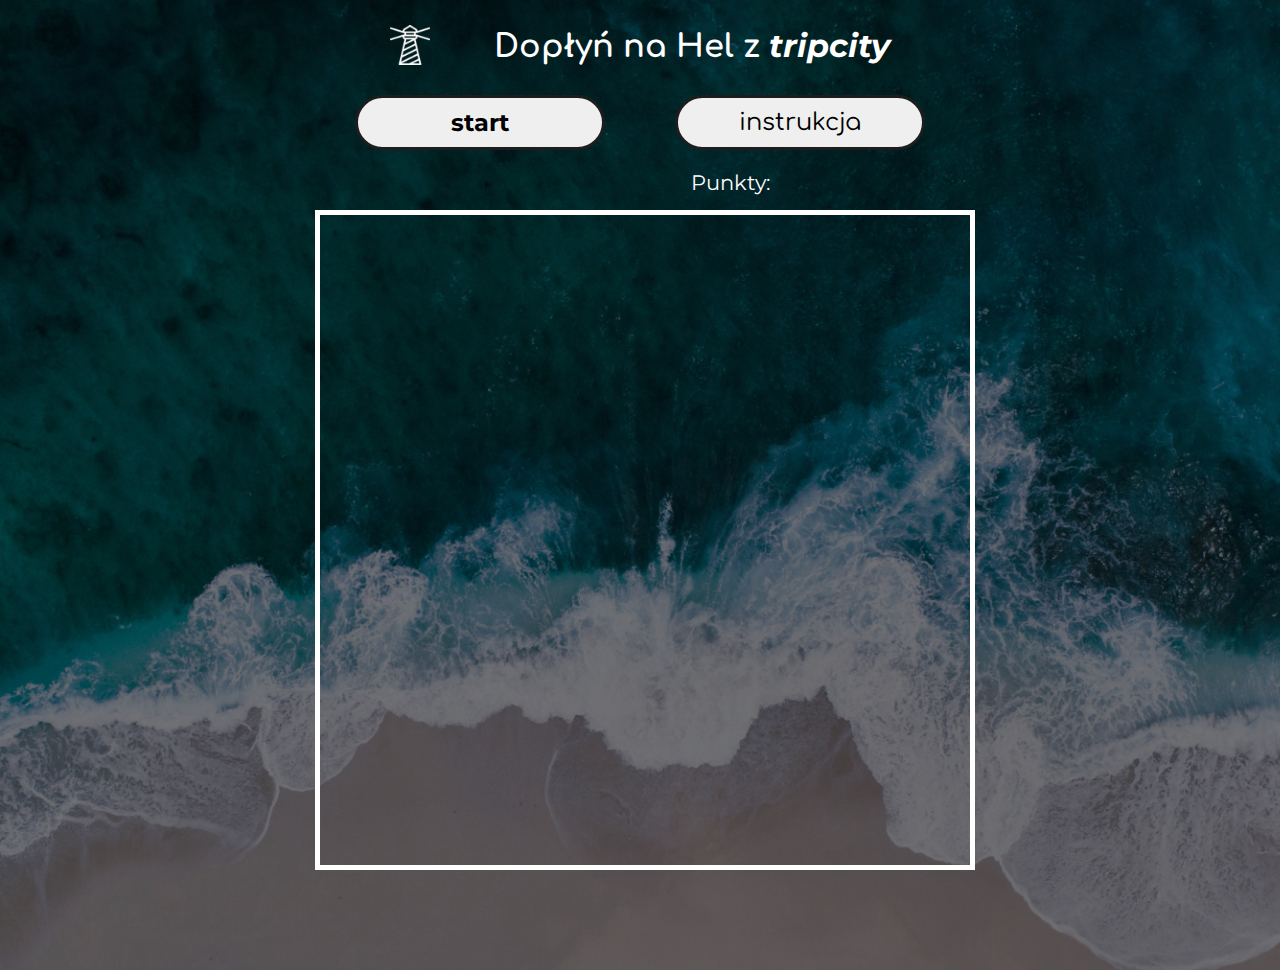
<file: game.html>
<!DOCTYPE html>
<html lang="en">

<head>
    <meta charset="UTF-8">
    <meta name="viewport" content="width=device-width, initial-scale=1.0">
    <title>tripcity: dopłyń na Hel</title>
    <link href="https://fonts.googleapis.com/css?family=Comfortaa|Montserrat&display=swap&subset=latin-ext"
        rel="stylesheet">
    <link rel="stylesheet" href="main.css">
    <link rel="stylesheet" href="game.css">
    <link rel="stylesheet" href="game-instruction.css">
    <link rel="shortcut icon" href="img/favicon_package_v0.16 (4)/favicon-16x16.png" type="image/x-icon">
    <link rel="icon" href="img/favicon_package_v0.16 (4)/favicon-16x16.png" type="image/x-icon">
</head>

<body>
    <header>
        <a href="index.html">
            <img id="logo" src="img/favicon_package_v0.16 (4)/android-chrome-96x96.png" alt="logo">
        </a>
        <h1>Dopłyń na Hel z <i><a href="index.html">tripcity</a></i></h1>
    </header>
    <main>
        <div id="buttons">
            <button><b>start</b></button>
            <button id="btn__instruction">instrukcja</button>
            <div id="modal__instruction" class="modal__instruction">
                <div class="modal__instruction--content">
                    <span class="close">&times;</span>
                    <p>Spróbuj przepłynąć Zatokę Gdańską i dotrzeć na Hel, by uruchomić latarnię morską i wskazać drogę statkom.
                        Uważaj na mewy! Zachowaj bezpieczny dystans.
                        Poruszaj się za pomocą strzałek: lewo/prawo/góra/dół.</p>
                </div>
            </div>
        </div>
        <div id="scores">
            <p id="score"></p>
            <p id="current-score">Punkty:</p>
        </div>
        <canvas width="650px" height="650px"></canvas>
        <img id='enemyImage' src='img/seagull-sm.png' style="display: none">
        <img id='swimmer' src='img/swimmer 50x50.png' style="display: none">
    </main>

    <div class="onGame-modal">
        <div class="onGame-modal__wrapper">
            <h2 class="onGame-modal__text onGame-modal__motivation"></h2>
            <h2 class="onGame-modal__text onGame-modal__score"></h2>
            <h2 class="onGame-modal__text">Chcesz zagrać ponownie?</h2>
            <div class="onGame-modal__btn-wrapper">
                <a href="game.html"><button class="onGame-modal__btn onGame-modal__btn--play-again"
                        type="button">Tak!</button></a>
                <a href="index.html"><button class="onGame-modal__btn onGame-modal__btn--toLandingPage"
                        type="button">Nie</button></a>
            </div>
        </div>
    </div>
    <script src="scripts/game.js"></script>
    <script src="scripts/instruction.js"></script>
</body>

</html>
</file>
<file: main.css>
/*VAR*/

:root {
    --color-dark: rgb(29, 29, 29);
    --color-white: #fff;
    --color-light-blue: rgb(208, 226, 236);
    --color-blue: #3A515F;
    --color-grey: rgb(163, 163, 163);
}


/*STYLES*/

* {
    box-sizing: border-box;
    margin: 0;
    padding: 0;
    font-family: 'Montserrat', sans-serif;
}

html {
    scroll-behavior: smooth;
}


body {
    margin-top: 0px;
    margin-left: 0px;
}

.content {
    position: relative;
    padding-top: 70px;
    width: 100%;
    min-width: 320px;
    max-width: 2000px;
    margin: 0 auto;
    background: #fff;
}
</file>
<file: game.css>
body {
    background: var(--color-light-blue);
    background-image: url("img/background-sea.jpg");
    background-size: cover;
}

a {
    color: var(--color-white);
    text-decoration: none;
}

header {
    display: flex;
    justify-content: space-evenly;
    align-items: center;
    width: 650px;
    margin: 15px auto;
    padding: 10px;
}

#logo {
    display: block;
    height: 40px;
}

h1 {
    font-family: Comfortaa;
    color: var(--color-white);
}

main {
    width: 650px;
    margin: 0 auto;
    padding-bottom: 100px;
}

#buttons {
    display: flex;
    justify-content: space-around;
    padding: 5px;
}

button {
    padding: 10px;
    font-family: Comfortaa;
    font-size: 1.5rem;
    width: 250px;
    border-radius: 30px;
    border: 3px solid var(--color-dark);
    cursor: pointer;
}

button:focus {
    outline: none;
}
button:hover {
    background: transparent;
    border: 3px solid var(--color-white);
    color: var(--color-white);
}

#scores {
    display: flex;
    justify-content: space-evenly;
    text-align: center;
    padding: 15px;
    font-size: 1.3rem;
    color: var(--color-white);
}

canvas {
    display: block;
    margin: 0 auto;
    background: transparent;
    border: 5px solid var(--color-white);
}

/*MODAL*/
.onGame-modal {
    height: 100vh;
    width: 100vw;
    background-color: rgba(0, 0, 0, 0.685);
    display: none;
    justify-content: center;
    align-items: center;
    position: fixed;
    top: 0;
    left: 0;
    overflow: hiden;
}

.onGame-modal--active{
    display: flex
}

.onGame-modal__wrapper{
    position: relative;
    z-index: 15;
    width: 70%;
    height: 60%;
    background-color: var(--color-white);
    opacity: 0.9;
    display: flex;
    flex-direction: column;
    align-content: center;
    align-items: center;
    justify-content: center;
    border: none;
    border: 1px solid #888
}

.onGame-modal__btn-wrapper {
    width: 100%;
    display: flex;
    justify-content: center;
    align-content: center;
}

.onGame-modal__btn{
    border-radius: 30px;
    text-align: center;
    height: 3.5rem;
    max-width: 8rem;
    border: 3px solid var(--color-dark);
    background-color: var(--color-white);
    color: var(--color-dark);
    opacity: 100;
    outline: none;
    font-size: 1.4rem;
    cursor: pointer;
    margin: 1rem 0.3rem;
}

.onGame-modal__btn:hover{
    background: var(--color-dark);
    color: var(--color-white);
    border: 3px solid var(--color-dark);

}

.onGame-modal__text {
    font-size: 1.6rem;
    width: 80%;
    color: var(--color-dark);
    text-align: center;
    margin: 0.5rem 1rem;
}

.onGame-modal__score {
    color: var(--color-blue);
}
</file>
<file: game-instruction.css>
.modal__instruction {
    display: none;
    position: fixed;
    z-index: 1;
    padding-top: 400px;
    left: 0;
    top: 0;
    width: 100%;
    height: 100%;
    overflow: auto;
    background-color: rgb(0,0,0);
    background-color: rgba(0,0,0,0.4);
  }
  
  .modal__instruction--content {
    background-color: white;
    font-size: 1.5rem;
    opacity: 0.9;
    margin: auto;
    padding: 40px;
    border: 1px solid #888;
    width: 70%;
    text-align: center;
    position: relative;
  }

p {
  display: block;
}

  .close {
    display: flex;
    flex-direction: row;
    color: #aaaaaa;
    float: right;
    font-size: 35px;
    font-weight: bold;
    position: absolute;
    top: 0px;
    right: 20px;
  }
  
  .close:hover,
  .close:focus {
    color: #000;
    text-decoration: none;
    cursor: pointer;
  }

@media (max-width: 500px) {
  .modal__instruction--content {
    font-size: 1.1rem;
    padding: 30px;
    position: relative;
    }
}
</file>
